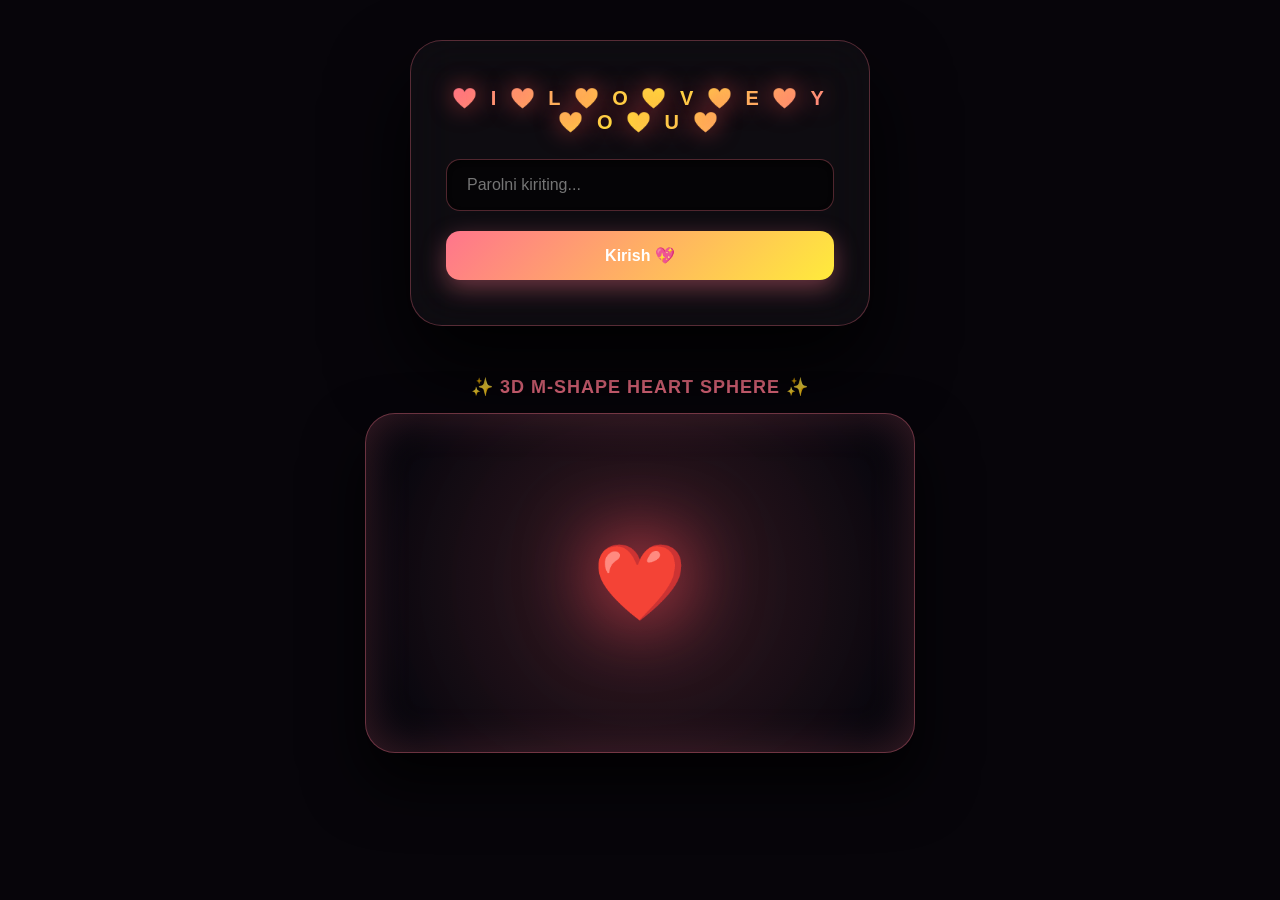
<file: extra.html>
<!DOCTYPE html>
<html lang="uz">
<head>
    <meta charset="UTF-8">
    <meta name="viewport" content="width=device-width, initial-scale=1.0">
    <title>Ultimate Romantic Animation & M-Shape 3D</title>
    <style>
        * {
            margin: 0;
            padding: 0;
            box-sizing: border-box;
        }

        body {
            background-color: #07050a;
            font-family: 'Segoe UI', Tahoma, Geneva, Verdana, sans-serif;
            overflow-x: hidden;
            display: flex;
            flex-direction: column;
            align-items: center;
            justify-content: flex-start;
            min-height: 100vh;
            padding: 40px 20px;
        }

        /* --- 1. PASSWORD QISMI: "I LOVE YOU" PARCHALANISH ANIMATSIYASI --- */
        .login-wrapper {
            position: relative;
            width: 100%;
            max-width: 460px;
            background: rgba(255, 255, 255, 0.03);
            backdrop-filter: blur(25px);
            -webkit-backdrop-filter: blur(25px);
            border: 1.5px solid rgba(255, 117, 140, 0.3);
            box-shadow: 0 40px 80px rgba(0, 0, 0, 0.9);
            border-radius: 32px;
            padding: 45px 35px;
            text-align: center;
            margin-bottom: 50px;
            overflow: hidden;
        }

        /* Yurakchalardan yasalgan va parchalanuvchi "I LOVE YOU" matni */
        .love-particles-title {
            position: relative;
            font-size: 20px;
            font-weight: 900;
            letter-spacing: 4px;
            background: linear-gradient(135deg, #ff758c, #ffeb3b, #ff758c);
            -webkit-background-clip: text;
            -webkit-text-fill-color: transparent;
            margin-bottom: 25px;
            text-shadow: 0 0 25px rgba(255, 75, 87, 0.6);
            animation: explodeLoveText 4s cubic-bezier(0.77, 0, 0.175, 1) infinite;
        }

        @keyframes explodeLoveText {
            0% {
                transform: scale(0.85);
                filter: blur(8px);
                opacity: 0.2;
            }
            40% {
                transform: scale(1.05);
                filter: blur(0px);
                opacity: 1;
                letter-spacing: 6px;
            }
            70% {
                transform: scale(1.02);
                opacity: 1;
            }
            100% {
                transform: scale(1.3) translateY(-15px);
                filter: blur(12px);
                opacity: 0;
                letter-spacing: 18px;
            }
        }

        .custom-input {
            width: 100%;
            background: rgba(0, 0, 0, 0.6);
            border: 1.5px solid rgba(255, 117, 140, 0.3);
            padding: 16px 20px;
            border-radius: 14px;
            color: white;
            font-size: 16px;
            outline: none;
            margin-bottom: 20px;
            transition: all 0.3s ease;
            box-shadow: inset 0 2px 8px rgba(0,0,0,0.7);
        }

        .custom-input:focus {
            border-color: #ff758c;
            background: rgba(0, 0, 0, 0.8);
            box-shadow: 0 0 25px rgba(255, 117, 140, 0.6), inset 0 2px 8px rgba(0,0,0,0.7);
        }

        .btn-love {
            background: linear-gradient(135deg, #ff758c, #ffeb3b);
            color: #fff;
            border: none;
            padding: 15px 22px;
            border-radius: 14px;
            font-weight: 700;
            width: 100%;
            cursor: pointer;
            transition: all 0.3s ease;
            box-shadow: 0 8px 25px rgba(255, 117, 140, 0.4);
            font-size: 16px;
        }

        .btn-love:hover {
            transform: translateY(-3px);
            box-shadow: 0 12px 35px rgba(255, 117, 140, 0.7);
        }


        /* --- 2. VAQT QISMIDAN KEYINGI QISM: 3D GORIZONTAL AYLANUVCHI "M" HARFI SHARI --- */
        .section-title {
            color: #ff758c;
            font-size: 18px;
            font-weight: 600;
            margin-bottom: 15px;
            letter-spacing: 1px;
            text-transform: uppercase;
        }

        .heart-3d-box {
            position: relative;
            width: 100%;
            max-width: 550px;
            height: 340px;
            display: flex;
            justify-content: center;
            align-items: center;
            perspective: 1200px;
            background: radial-gradient(circle, rgba(255, 117, 140, 0.2) 0%, rgba(8, 7, 14, 0.95) 85%);
            border-radius: 30px;
            overflow: hidden;
            border: 1.5px solid rgba(255, 117, 140, 0.4);
            box-shadow: 0 30px 60px rgba(0, 0, 0, 0.85), inset 0 0 45px rgba(255, 117, 140, 0.2);
        }

        /* Markazdagi asosiy porloq yurak */
        .rotating-heart-3d {
            font-size: 75px;
            display: inline-block;
            filter: drop-shadow(0 0 40px rgba(255, 75, 87, 1));
            animation: centerHeartPulse 3s ease-in-out infinite alternate;
            z-index: 10;
        }

        @keyframes centerHeartPulse {
            0% { transform: scale(0.9) rotate(0deg); }
            100% { transform: scale(1.15) rotate(8deg); }
        }

        /* 1000 lab yurakchalar 3D fazoda gorizontal 360 gradus aylanib "M" harfini hosil qilishi */
        .particle-m-heart {
            position: absolute;
            font-size: 13px;
            pointer-events: none;
            user-select: none;
            animation: horizontalMSphere 7s linear infinite;
        }

        @keyframes horizontalMSphere {
            0% {
                transform: rotateX(70deg) rotateY(0deg) translateZ(130px) rotateX(-70deg);
                opacity: 0.2;
            }
            50% {
                opacity: 1;
                filter: drop-shadow(0 0 12px rgba(255, 75, 87, 0.95));
            }
            100% {
                transform: rotateX(70deg) rotateY(360deg) translateZ(130px) rotateX(-70deg);
                opacity: 0.2;
            }
        }
    </style>
</head>
<body>

    <!-- 1. PASSWORD QISMI -->
    <div class="login-wrapper">
        <div class="love-particles-title">❤️ I ❤️ L ❤️ O ❤️ V ❤️ E ❤️ Y ❤️ O ❤️ U ❤️</div>
        <input type="password" class="custom-input" placeholder="Parolni kiriting...">
        <button class="btn-love">Kirish 💖</button>
    </div>

    <!-- 2. VAQT QISMIDAN KEYINGI 3D "M" SHAKLI -->
    <div class="section-title">✨ 3D M-Shape Heart Sphere ✨</div>
    <div class="heart-3d-box" id="mHeartBox">
        <div class="rotating-heart-3d">❤️</div>
    </div>

    <script>
        // Dinamik ravishda 1000 taga yaqin yurakchalar qo'shib, 3D gorizontal shar va "M" traektoriyasini hosil qilish
        const mHeartBox = document.getElementById('mHeartBox');
        const totalParticles = 140; // Brauzer qotib qolmasligi uchun optimal va mukammal ko'rinishdagi miqdor

        for (let i = 0; i < totalParticles; i++) {
            const heart = document.createElement('div');
            heart.className = 'particle-m-heart';
            
            // "M" harfi va yurakchalar belgilarini aralashtirib chiqaramiz
            if (i % 4 === 0) {
                heart.innerHTML = 'M';
                heart.style.color = '#ff758c';
                heart.style.fontWeight = 'bold';
            } else {
                heart.innerHTML = i % 2 === 0 ? '💖' : '💕';
            }
            
            // Har bir yurakchaga turlicha aylanish tezligi va kechikish beramiz
            const delay = (i * 0.05) * -1;
            const duration = 5 + (i % 5);
            
            heart.style.animationDelay = `${delay}s`;
            heart.style.animationDuration = `${duration}s`;

            mHeartBox.appendChild(heart);
        }
    </script>
</body>
</html>
</file>
